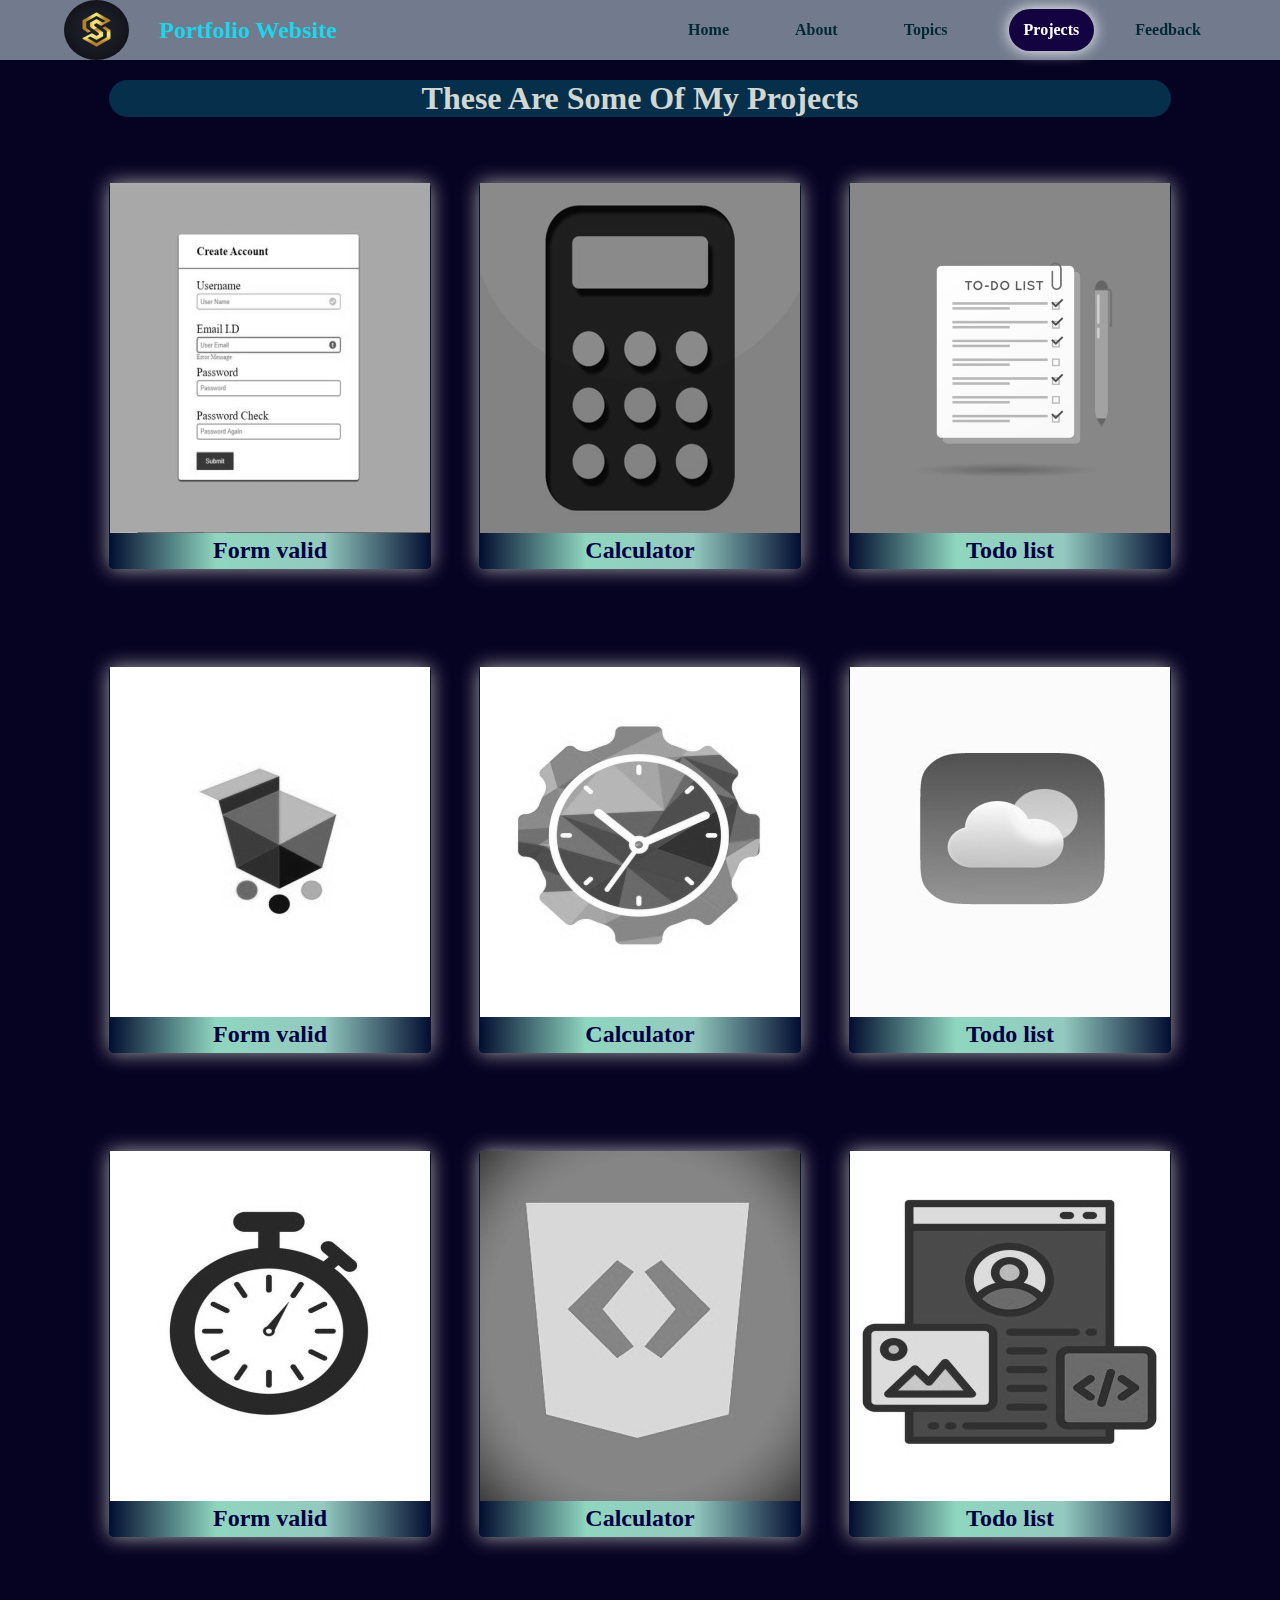
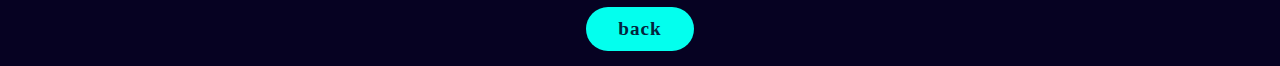
<file: final project/project.html>
<!DOCTYPE html>
<html lang="en">
<head>
    <meta charset="UTF-8">
    <meta name="viewport" content="width=device-width, initial-scale=1.0">
    <title>Document</title>
    <link rel="stylesheet" href="index.css">
</head>
<body>

    <header class="header">
        <a herf="#home" class="logo"><img id="logo"src="./banners/s-60.jpg"><p>Portfolio Website</p> </a>
        <img id="menu" src="./banners/menu.svg">
          
          <nav class="navbar">
              <a href="index.html">Home</a>
              <a href="index.html#about" >About</a>
              <a href="index.html#topics">Topics</a>
              <a href="index.html#projects"  class="active">Projects</a>
              <a href="index.html#main-footer">Feedback</a>
          </nav>
      </header>


    <section id="projects">
        <div class="container">
          <h1>These are some of my projects</h1>
        
               <div class="projects">
                 <div class="box">
                   <a target="_blank" href="./form validation/fv.html">
                    <figure><img src="./project logo/fv-img.jpg" alt="project-img" class="project-img"></figure>
                    <p>
                    Form valid
                    </p>
                   </a>
                 </div>
    
                 <div class="box">
                    <a target="_blank" href="./calcluator/cal.html">
                     <figure><img src="./project logo/cal-imt.jpg" alt="project-img" class="project-img"></figure>
                     <p>
                     Calculator
                     </p>
                    </a>
                  </div>
    
                  <div class="box">
                    <a target="_blank" href="./todo list/todo.html">
                        <figure><img src="./project logo/todo-img.jpg" alt="project-img" class="project-img"></figure>
                     <p> Todo list</p>
                    </a>
                  </div>
                  <div class="box">
                    <a target="_blank" href="./form validation/fv.html">
                     <figure><img src="./project logo/ecommerce.jpg" alt="project-img" class="project-img"></figure>
                     <p>
                     Form valid
                     </p>
                    </a>
                  </div>
     
                  <div class="box">
                     <a target="_blank" href="./calcluator/cal.html">
                      <figure><img src="./project logo/clock.jpg" alt="project-img" class="project-img"></figure>
                      <p>
                      Calculator
                      </p>
                     </a>
                   </div>
     
                   <div class="box">
                     <a target="_blank" href="./todo list/todo.html">
                         <figure><img src="./project logo/weather.jpg" alt="project-img" class="project-img"></figure>
                      <p> Todo list</p>
                     </a>
                   </div>
                   <div class="box">
                    <a target="_blank" href="./form validation/fv.html">
                     <figure><img src="./project logo/stop watch.jpg" alt="project-img" class="project-img"></figure>
                     <p>
                     Form valid
                     </p>
                    </a>
                  </div>
     
                  <div class="box">
                     <a target="_blank" href="./calcluator/cal.html">
                      <figure><img src="./project logo/card hover.jpg" alt="project-img" class="project-img"></figure>
                      <p>
                      Calculator
                      </p>
                     </a>
                   </div>
     
                   <div class="box">
                     <a target="_blank" href="./todo list/todo.html">
                         <figure><img src="./project logo/portfolio.jpg" alt="project-img" class="project-img"></figure>
                      <p> Todo list</p>
                     </a>
                   </div>
                 
            </div>
            <a href="index.html" class="btn">back</a>
        </div>
    </section>
    
    
</body>
</html>
</file>
<file: final project/index.css>
*{
    margin:0;
    padding:0;
    box-sizing: border-box;
    scroll-behavior: smooth;
    font-family:'Times New Roman', Times, serif;
    border:none;
}
html{
    overflow-x: hidden;
}
body{
    background:#060222;
    color:#fdffff;
}
.header{
    position:fixed;
    top:0;
    left:0;
    width: 100%;
    height:60px;
    padding:0 5%;
    background-color:rgba(186, 205, 215, 0.6);
    display: flex;
    justify-content: space-between;
    align-items: center;
    z-index: 100;
}
.logo{
    display: flex;
    justify-content:flex-start ;
    align-items:center;
    cursor:pointer;
}
#logo{
    border-radius: 50%;
}
.logo p{
    text-align: center;
    margin-left:30px ;
    font-size: 1.5rem;
    font-weight: 900;
    color:rgb(29, 215, 236);
}

.navbar a{
    color:#022835;
    text-decoration: none;
    display: inline-block;
    margin-left: 2rem;
    font-size: 1rem;
    padding:12px 15px;
    border-radius:30px;
    font-weight: 900;
    transition: 0.3s;
}
.navbar a:hover, .navbar a.active{
    color: #ffffff;
    background: #140341;
    transform: translateX(10px);
    box-shadow: 0 0 15px #feffff;
   
}
#menu{
    width:35px;
    height:30px;
    background-color: rgb(125, 223, 226);
    border-radius: 5px;
    display: none;
}
.home{
    display: flex;
    justify-content: center;
    align-items: center;
}
section{
    min-height:100vh;
    padding: 10rem 9% 1rem;
}
.home-detail h3{
    font-size: 3.2rem;
    font-weight: 700;
    color:#ffffff;
    font-family:Arial, Helvetica, sans-serif;
    animation: intro 3s infinite;
}

@keyframes intro {

    0%{

     transform: translateX(0px);
    }
  
    50%{
        transform: translateX(50px);
    }
   
    100%{
        transform: translateX(0px);
    }
}
.home-detail h1{
    font-size: 3.2rem;
    font-weight: 700;
    margin:-3px 0;
    opacity: 1;
    color:#ffffff;
    font-family:'Times New Roman', Times, serif;
    animation: intro 3s infinite;
}
.home-detail p{
    font-size: 1.6rem;
    opacity: 1;
    color:#ffffff;
    
}
.social-media a{
    width:30px;
    height:30px;
    display: inline-flex;
    justify-content: center;
    align-items: center;
    border-radius: 50%;
    background:#e6e9e6d5;
     border:2px solid #03ffee;
     padding:3px;
     margin:10px 5px;
     text-decoration: none;
}
.social-media a:hover ,.social-media a.active{
    background:#14f6e3c2;
    box-shadow: 0 0 20px #09f8f4;
    transform: translateY(-5px);
    transition: 0.3s;
}
.home-detail h3:nth-of-type(2){
    margin-bottom: 0.5rem;
}
span{
    color:#01e3f3;
}
.btn{
    display: inline-block;
    font-size:1.2rem;
    padding:0.7rem 2rem;
    border-radius: 40px;
    color:#04233d;
    background: #03ffee;
    font-weight: 600;
    text-decoration: none;
    letter-spacing: 1px;
    outline: none;
    border: none;
    margin-top: 10px;
}
.btn:hover{
    background:none;
    color:aqua;
    border:1px solid #01e3f3;
    box-shadow: 0 0 20px #07ffd2;
}
.home .home-img img{
    width:30vw;
    margin:10px;
    border-radius: 50%;
    border: 5px;
    animation: bounce 3s infinite;
    box-shadow: 0 0 30px #91f5fc;
}
.home .home-img img:hover{
    animation: none;
    box-shadow: none;
}
@keyframes bounce{
    10%{
        transform: translateY(0px);
    }
    
 
    50%{
        transform: translateY(30px);
       
    }
    100%{
        transform: translateY(0px);
    }
}
.about {
    display: flex;
    justify-content: center;
    align-items:flex-start;
    color:#fff;
    column-gap: 50px;
}
.about-img img{
    margin-top: 50px;
    width:20vw;
    border-radius: 50px;
    box-shadow: 0 0 30px #91f5fc;
    animation: bounce 1.5s infinite;
}
.about-img img:hover{
    animation: none;
    box-shadow: none;
}
.allheading{
    text-align: center;
    font-size: 4.5rem;
}
.about-section h2{
    text-align: left;
    line-height: 1.2;
    animation: about 2s infinite;
}
.about-section p{
    font-size: 1.2rem;
    line-height:1.5;
    margin-bottom: 10px;
    animation: about 2s infinite;
}
.about-section h3{
    font-size:2.6rem;
    margin-bottom: 10px;
    animation: about 2s infinite;
}
.about-section a{
    animation: about 2s infinite;
}
@keyframes about {
    0%{
    margin-right: -10%;
    }
    10%{

     transform: translateX(2px);
    }
    25%{
        transform: translateX(8px);
    }
    50%{
        transform: translateX(10px);
    }
    75%{
        transform: translateX(15px);
    }
    100%{
        transform: translateX(20px);
    }
}
.service h2{
text-align: center;
margin-top:-5%;
font-size: 50px;
}
.service .container{
    display: grid;
    grid-template-columns: repeat(3,1fr);
    grid-gap: 10px;
    margin-top:15px;
    margin-left:5%;
}
.card{
    grid-gap: 10px;
    margin-top:15px;
    position: relative;
    width:300px;
    height:350px;
    margin-left: 30px;
}
.card .face{
    position: absolute;
    width: 100%;
    height: 100%;
    backface-visibility: hidden;
    border-radius: 10px;
    overflow: hidden;
    transition: 0.5s;
    right:25px;
}

.card .front{
    transform: perspective(900px) rotateY(0deg);
    box-shadow: 0 5px 10px #000;
}
.card .front img{
    position: absolute;
    width: 100%;
    height: 100%;
    object-fit: cover;
}
.card .front h3{
    position: absolute;
    bottom: 0;
    width:100%;
    height:45px;
    line-height:45px;
    color:#fff;
    background: rgba(0,0,0,0.4);
    text-align: center;
}
.card .back{
    transform: perspective(900px) rotateY(180deg);
    background: rgb(3,35,34);
    padding:15px;
    color: #f3f3f3;
    display: block;
    justify-content: space-around;
    align-items: center;
    box-shadow: 0 5px 10px #000;
}

.card .back h3{
    font-size: 20px;
    margin-top: 20px;
    letter-spacing: 2px;
    text-align: center;
}
.card .back p{
    letter-spacing: 1px;
    margin-top: 20px;
}
.card:hover .front{
    transform: perspective(900px) rotateY(180deg);
}
.card:hover .back{
    transform: perspective(900px) rotateY(360deg);
}
.container{
    max-width:1110px;
    padding: 0 1.5rem;
    margin:auto;
    overflow: hidden;
}
#projects{
    text-align: center;
    width: 100%;
    height:100vh;
    padding:5rem 0;
    transition: projects 0.3s ease-in-out;
   
}
#projects .projects{
    display: grid;
    grid-template-columns: repeat(3,1fr);
    grid-gap:3rem;
   
}
#projects .container >h1{
    font-size: 2rem;
    color:#d2d7d1;
    font-weight: bolder;
    text-transform: capitalize;
    margin-bottom: 1rem;
    background: #052f4b;
    border-radius: 100px;

}

#projects .projects .box{
    background: linear-gradient(90deg,#020d30,#8fd6bf,#93c9bf,#020d30);
    border-radius: 5px;
    box-shadow: 0px 0px 20px #aba9ab;
    margin-top: 50px;

}
#projects .projects .box:hover{
    transform: translateY(-10px);
    transition: 0.5s all;
}

#projects .projects .box a{
    display: inline-block;
    width: 100%;
    cursor: pointer;
    text-decoration: none;
}
#projects .projects .box a p{
    font-size: 1.5rem;
     font-weight: 700;
     color: #004;
     width:100%;
     margin-bottom: 5px;
}
#projects .projects .box figure {
    overflow: hidden;
    width: 100%;
   
}
#projects .projects .box img {
    transform:scale(1);
    transition: 0.3s linear; 
    filter:grayscale(100%)
     
}
#projects .projects .box :hover img {
    transform:scale(1.1);  
    filter:contrast(100%)   
}
#projects .projects .box p:hover {
    color: #010410;
    transform: translateY(-2px);
    transition: 0.3s ease-in-out;
}
#projects .btn{
    margin-top: 70px;
    margin-bottom: 15px;
}
#contact {
    height:100vh;
}
#contact .container h1{
    font-size: 3.5rem;
    color:#01e3f3;
    margin-bottom: 20px;
}
#contact .container  p em{
    font-size: 1.5rem;
}

.contact-info{
    display:grid;
    grid-template-columns: repeat(2,1fr);
    margin-top: 50px;
  
}
.know{
  display: grid;
  grid-template-columns: repeat(2,0.2fr);
  gap:30px;
  margin-top: 50px;
}
.know a{
    color:#01e3f3;
    text-decoration: none;
    text-align: center;
    border:2px solid #15ffec;
    border-radius: 50%;
    background-color: #c3c3c3b9;
    padding:20px 4px;
}
.know img{
    width:30px;
    height:30px;
}
.know p{
    font-size: 1rem;
}
.know a:hover{
    transition: 0.2s;
    transform: translateY(-10px);
    box-shadow: 0 0 30px #01e3f3;
    background: #eaff29;
    color:#000;
    font-weight: bold;
}
#main-footer{
    border-top: solid 4px var(--primary-color);
    padding: 1rem;
    background-color: #03172b;
    color:#fff;
}
.details {
    display: block;
    justify-content: flex-start;
    background-color: #fafcfa2f;
    margin: 10px 0;
    padding:10px;
    border-radius: 10px;
    box-shadow: 0px 0px 20px #fffbfb;
}
.detail-info{
    display:block;
    padding:10px 10px;
}
.details input{
    width:100%;
    padding:15px 10px;
    border: none;
    border-radius: 20px;
    outline: none;
    align-self: center;
}
.details input:focus{
   box-shadow: 0 0 20px #07ffd2;
}

.detail-info h3 {
 width:30%;
  margin-bottom:10px;
    color: #062b87;
    background: #5bb1ab;
    padding:15px 10px;
    border-radius: 15px;
font-weight: bold;
}

#main-footer .container{
    padding: 1rem 0rem;
    display:flex;
    justify-content: space-between;
}
#main-footer .container p{
    font-size: 1.2rem;
}
#main-footer .container p a{
    background-color: #c0c6c05d;
    padding: 5px 5px;
    border-radius: 5px;
    border: 2px solid #fff;
    color:#95f9f1;
    cursor:pointer
}
#main-footer .container span{
    color:#20b4a2;
    font-size:25px;
}
#main-footer #creator{
    text-decoration: none;
    color:#0dac07
}
</file>
